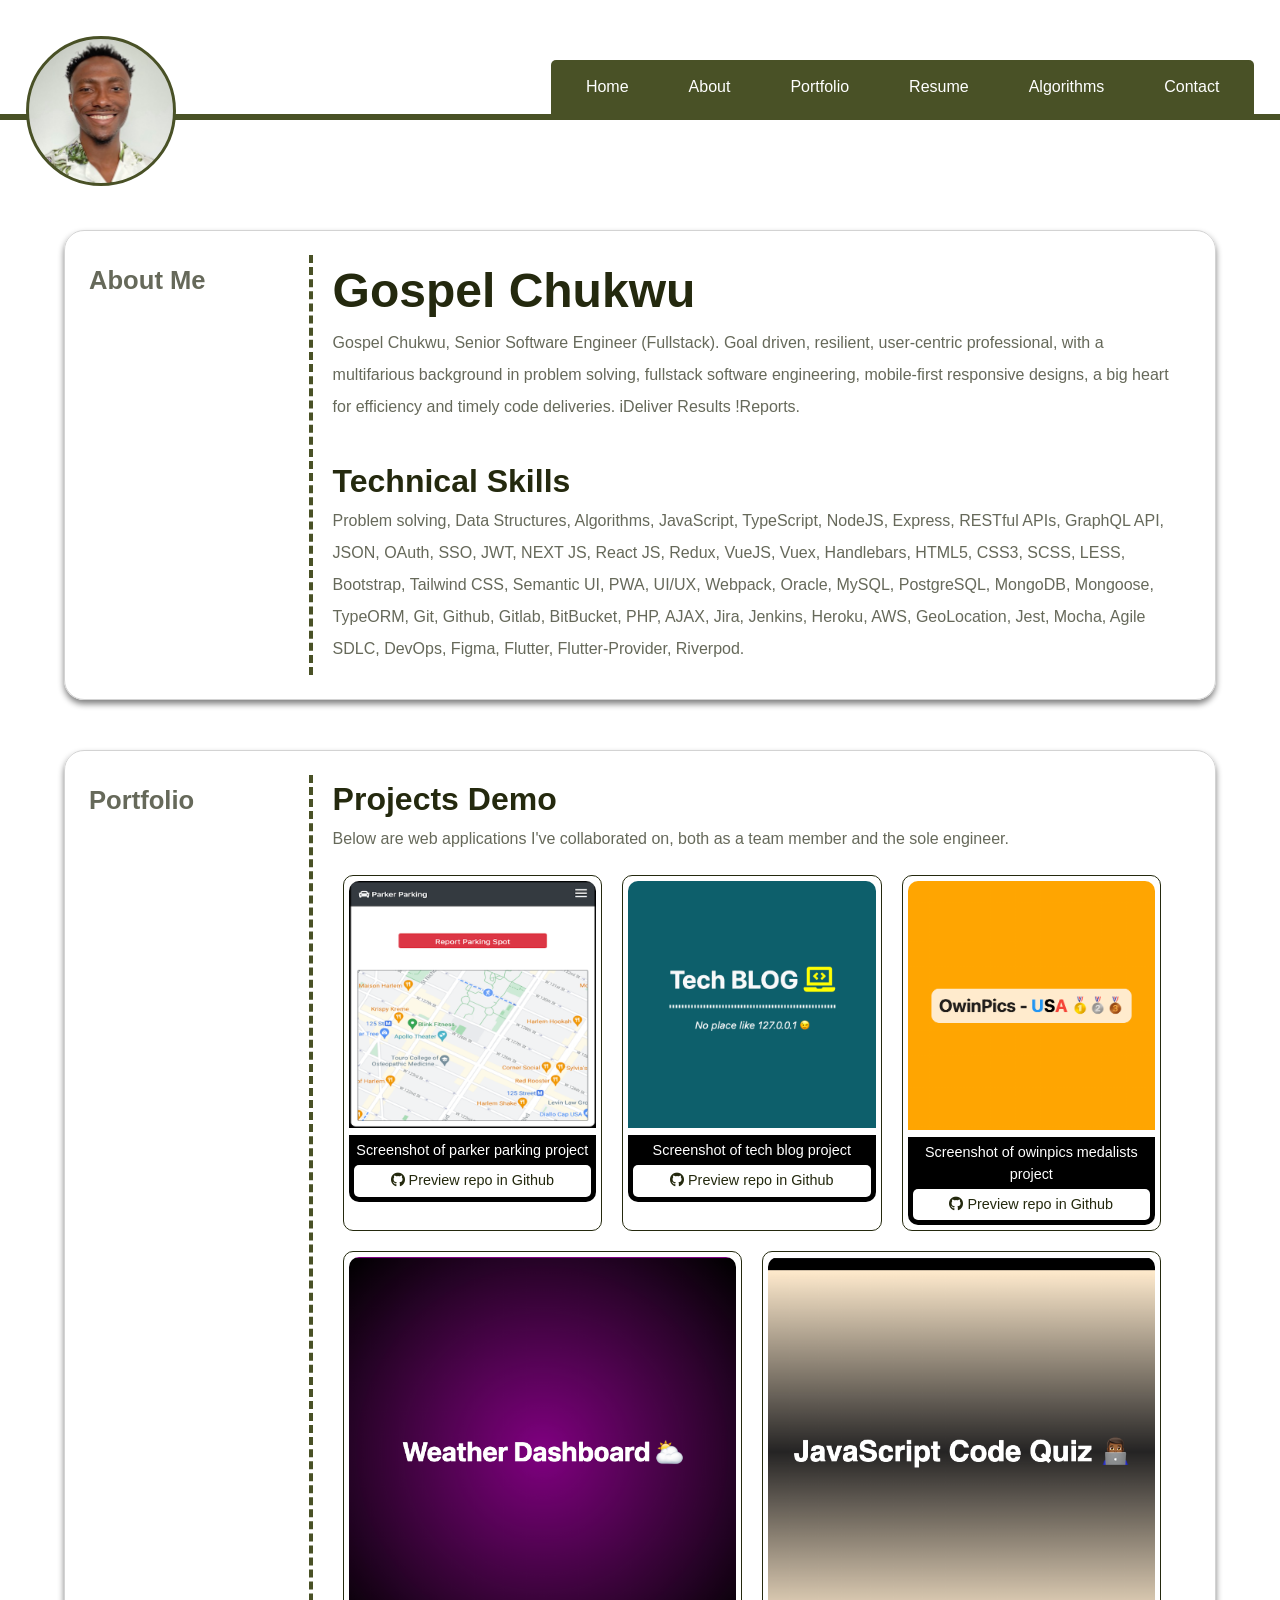
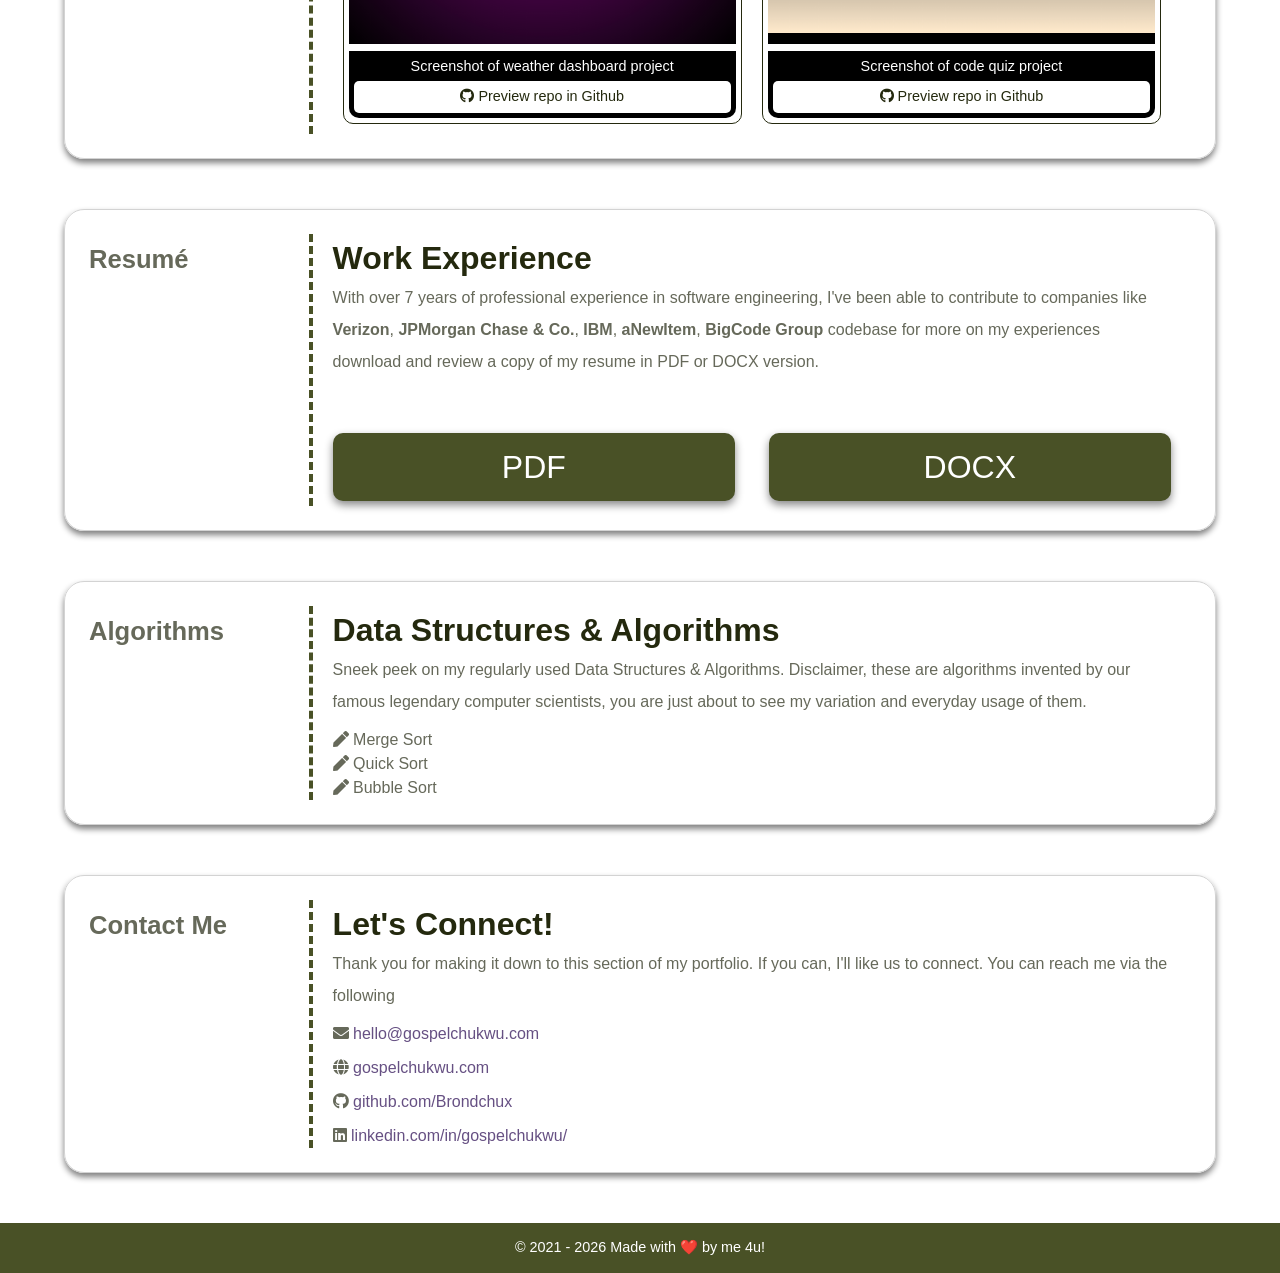
<file: index.html>
<!DOCTYPE html>
<html lang="en">

<head>
	<meta charset="UTF-8" />
	<meta http-equiv="X-UA-Compatible" content="IE=edge" />
	<meta name="viewport" content="width=device-width, initial-scale=1.0" />
	<title>Gospel Chukwu Portfolio - iDeliver Results !Reports</title>
	<!-- Import Style Sheets -->
	<link rel="shortcut icon" href="assets/images/favicon.ico" type="image/x-icon" />
	<link rel="stylesheet" href="assets/css/reset.css" />
	<link rel="stylesheet" href="https://pro.fontawesome.com/releases/v5.10.0/css/all.css"
		integrity="sha384-AYmEC3Yw5cVb3ZcuHtOA93w35dYTsvhLPVnYs9eStHfGJvOvKxVfELGroGkvsg+p" crossorigin="anonymous" />
	<link rel="stylesheet" href="assets/css/style.css" />
</head>

<body>
	<!-- Header Section -->
	<header>
		<a href="#" class="home-tab">
			<div title="Gospel Chukwu, July 2021"></div>
		</a>
		<nav>
			<ul>
				<li><a href="#" class="home-tab">Home</a></li>
				<li><a href="#about-me">About</a></li>
				<li><a href="#portfolio">Portfolio</a></li>
				<li><a href="#resume">Resume</a></li>
				<li><a href="#algorithms">Algorithms</a></li>
				<li><a href="#contact-me">Contact</a></li>
			</ul>
		</nav>
	</header>

	<!-- Main Section -->
	<main>
		<!-- About Me Section -->
		<section id="about-me">
			<div class="article-heading">
				<h3>About Me</h3>
			</div>
			<div class="article-content">
				<article>
					<h1>Gospel Chukwu</h1>
					<p>
						Gospel Chukwu, Senior Software Engineer (Fullstack). Goal driven, resilient, user-centric
						professional, with a multifarious background in problem
						solving, fullstack software engineering, mobile-first responsive designs, a big heart for
						efficiency and timely code deliveries. iDeliver Results !Reports.
					</p>
					<br />
					<h2>Technical Skills</h2>
					<p>
						Problem solving, Data Structures, Algorithms, JavaScript, TypeScript, NodeJS, Express, RESTful
						APIs, GraphQL API, JSON, OAuth, SSO, JWT, NEXT JS, React JS, Redux, VueJS, Vuex, Handlebars,
						HTML5, CSS3, SCSS, LESS, Bootstrap, Tailwind CSS, Semantic UI, PWA, UI/UX, Webpack, Oracle,
						MySQL, PostgreSQL, MongoDB, Mongoose, TypeORM, Git, Github, Gitlab, BitBucket, PHP, AJAX, Jira,
						Jenkins, Heroku, AWS, GeoLocation, Jest, Mocha, Agile SDLC, DevOps, Figma, Flutter,
						Flutter-Provider, Riverpod.
					</p>
				</article>
			</div>
		</section>

		<!-- Portfolio Section -->
		<section id="portfolio">
			<div class="article-heading">
				<h3>Portfolio</h3>
			</div>
			<div class="article-content">
				<article>
					<h2>Projects Demo</h2>
					<p>
						Below are web applications I've collaborated on, both as a team
						member and the sole engineer.
					</p>
					<!-- Screenshots of past projects -->
					<div id="portfolio-images">
						<figure data-recent="recent-project">
							<a href="https://parker-live.herokuapp.com/" target="_blank">
								<img src="assets/images/parker-app.png"
									alt="portfolio screenshot of parker parking application" />
								<figcaption>
									Screenshot of parker parking project<br />
									<div>
										<a href="https://github.com/zanamama/parker" target="_blank"><i
												class="fab fa-github"></i> Preview repo in Github</a>
									</div>
								</figcaption>
							</a>
						</figure>
						<figure>
							<a href="https://live-hw12-tech-blog.herokuapp.com/" target="_blank">
								<img src="assets/images/tech-blog.png"
									alt="portfolio screenshot of technology blog application" />
								<figcaption>
									Screenshot of tech blog project<br />
									<div>
										<a href="https://github.com/Brondchux/hw12-tech-blog" target="_blank"><i
												class="fab fa-github"></i> Preview repo in Github</a>
									</div>
								</figcaption>
							</a>
						</figure>
						<figure>
							<a href="https://csalhab.github.io/olympics-usa-medals-and-medalist-news/" target="_blank">
								<img src="assets/images/owinpics-medalists.png"
									alt="portfolio screenshot of owinpics-medalists application" />
								<figcaption>
									Screenshot of owinpics medalists project <br />
									<div>
										<a href="https://github.com/csalhab/olympics-usa-medals-and-medalist-news"
											target="_blank"><i class="fab fa-github"></i> Preview repo in Github</a>
									</div>
								</figcaption>
							</a>
						</figure>
						<figure>
							<a href="https://brondchux.github.io/hw6-weather-dashboard/" target="_blank">
								<img src="assets/images/weather-dashboard.png"
									alt="portfolio screenshot of weather-dashboard application" />
								<figcaption>
									Screenshot of weather dashboard project
									<div>
										<a href="https://github.com/Brondchux/hw6-weather-dashboard" target="_blank"><i
												class="fab fa-github"></i> Preview repo in Github</a>
									</div>
								</figcaption>
							</a>
						</figure>
						<figure>
							<a href="https://brondchux.github.io/hw4-code-quiz/" target="_blank">
								<img src="assets/images/code-quiz.png"
									alt="portfolio screenshot of code-quiz web application" />
								<figcaption>
									Screenshot of code quiz project
									<div>
										<a href="https://github.com/Brondchux/hw4-code-quiz" target="_blank"><i
												class="fab fa-github"></i> Preview repo in Github</a>
									</div>
								</figcaption>
							</a>
						</figure>
					</div>
				</article>
			</div>
		</section>

		<!-- Resume Section -->
		<section id="resume">
			<div class="article-heading">
				<h3>Resumé</h3>
			</div>
			<div class="article-content">
				<article>
					<h2>Work Experience</h2>
					<p>
						With over 7 years of professional experience in software engineering, I've been
						able to contribute to companies like
						<a href="https://www.verizon.com/" class="bold">Verizon</a>, <a href="https://www.chase.com/"
							class="bold">JPMorgan Chase & Co.</a>, <a href="https://www.ibm.com/" class="bold">IBM</a>,
						<a href="https://www.anewitem.com/" class="bold">aNewItem</a>,
						<a href="https://bigcode.com.ng/" class="bold">BigCode Group</a> codebase
						for more on my experiences download and review a copy of my resume
						in PDF or DOCX version.
					</p>
					<div class="resume-buttons">
						<a href="assets/docs/Gospel_Chukwu_Resume_and_Cover_2025.pdf">PDF</a>
						<a href="assets/docs/Gospel_Chukwu_Resume_and_Cover_2025.docx">DOCX</a>
					</div>
				</article>
			</div>
		</section>

		<!-- Algorithms Section -->
		<section id="algorithms">
			<div class="article-heading">
				<h3>Algorithms</h3>
			</div>
			<div class="article-content">
				<article>
					<h2>Data Structures & Algorithms</h2>
					<p>
						Sneek peek on my regularly used Data Structures & Algorithms. Disclaimer, these are algorithms
						invented by our famous legendary computer scientists, you are just about to see my variation and
						everyday usage of them.
					</p>
					<ul>
						<li>
							<i class="fas fa-pen"></i>
							<a href="assets/algorithms/merge-sort.html">Merge Sort</a>
						</li>
						<li>
							<i class="fas fa-pen"></i>
							<a href="assets/algorithms/quick-sort.html">Quick Sort</a>
						</li>
						<li>
							<i class="fas fa-pen"></i>
							<a href="assets/algorithms/bubble-sort.html">Bubble Sort</a>
						</li>
					</ul>
				</article>
			</div>
		</section>

		<!-- Contact Me Section -->
		<section id="contact-me">
			<div class="article-heading">
				<h3>Contact Me</h3>
			</div>
			<div class="article-content">
				<article>
					<h2>Let's Connect!</h2>
					<p>
						Thank you for making it down to this section of my portfolio. If
						you can, I'll like us to connect. You can reach me via the
						following
					</p>
					<ul>
						<li>
							<i class="fas fa-envelope"></i>
							<a href="mailto:hello@gospelchukwu.com">hello@gospelchukwu.com</a>
						</li>
						<li>
							<i class="fas fa-globe"></i>
							<a href="https://gospelchukwu.com/" target="_blank">gospelchukwu.com</a>
						</li>
						<li>
							<i class="fab fa-github"></i>
							<a href="https://github.com/Brondchux" target="_blank">github.com/Brondchux</a>
						</li>
						<li>
							<i class="fab fa-linkedin"></i>
							<a href="https://www.linkedin.com/in/gospelchukwu/"
								target="_blank">linkedin.com/in/gospelchukwu/</a>
						</li>
					</ul>
				</article>
			</div>
		</section>
	</main>

	<!-- Footer Section -->
	<footer>
		<span>&copy; <span id="currentYear"></span> Made with ❤️ by
			<span title="Gospel Chukwu">me</span> 4u!</span>
	</footer>

	<!-- Import JavaScript -->
	<script src="assets/js/index.js"></script>
</body>

</html>
</file>
<file: assets/css/style.css>
/* highest priority global variable declartions */
:root {
	--white-color: #ffffff;
	--green-color: #495126;
	--grey-color: #888888;
	--purple-color: #665083;
	--blackish-green: #24290e;
	--whitish-green: #66695a;
	--black-color: #000000;
}

/* next highest global styles declaration */
* {
	/* border: 1px solid var(--purple-color); */
	line-height: 1.5;
}

body {
	font-size: 16px;
	font-family: Verdana, Geneva, Tahoma, sans-serif;
	color: var(--whitish-green);
}

a {
	/* ensures no underline and browsers default blue color appears on our links */
	text-decoration: none;
	color: inherit;
}

/* lower priority - stylings directly related to our index page */

/* header section styling */
header {
	display: flex;
	justify-content: space-between;
	flex-wrap: wrap;
	background-color: var(--white-color);
	border-bottom: 6px solid var(--green-color);
	position: relative;
	min-height: 120px;
}

header>a>div {
	flex: 1;
	margin: 2%;
	border: 3px solid var(--green-color);
	border-radius: 50%;
	width: 150px;
	min-height: 150px;
	background-image: url("../images/gospel-chukwu.jpg");
	background-repeat: no-repeat;
	background-size: cover;
	background-position: center;
	position: absolute;
	left: 0;
	top: 10px;
}

header>nav {
	/* take up the remaining space by setting flex-grow as 1 */
	flex: 4;
	display: flex;
	flex-direction: column;
	align-items: flex-end;
	justify-content: flex-end;
	margin-right: 2%;
}

header>nav>ul {
	display: flex;
	flex-wrap: wrap;
	border-radius: 5px 5px 0 0;
	padding: 5px;
	justify-content: space-between;
	background-color: var(--green-color);
}

header>nav>ul>li {
	display: inline;
}

header>nav>ul>li>a {
	background-color: var(--green-color);
	display: block;
	padding: 10px 30px;
	color: var(--white-color);
}

header>nav>ul>li>a:hover {
	background-color: var(--white-color);
	color: var(--green-color);
	border-radius: 5px 5px 0 0;
}

/* main section styling */
main {
	margin-top: 110px;
	max-width: 1200px;
	margin-left: auto;
	margin-right: auto;
}

main section {
	display: flex;
	flex-wrap: wrap;
	min-height: 20vh;
	padding: 2%;
	border: 1px solid lightgrey;
	border-radius: 20px;
	box-shadow: 0px 4px 6px 0px grey;
	margin: 0 2% 50px 2%;
}

.bold {
	font-weight: 600;
}

.resume-buttons {
	margin-top: 50px;
	display: flex;
	justify-content: space-between;
}

.resume-buttons a,
.resume-buttons a:active,
.resume-buttons a:focus,
.resume-buttons a:hover {
	text-align: center;
	color: var(--white-color);
	background-color: var(--green-color);
	padding: 10px 0;
	width: 48%;
	border-radius: 10px;
	border: 0;
	box-shadow: 0px 4px 8px var(--grey-color);
	margin: 5px 0;
	font-size: 2rem;
}

.article-heading {
	flex: 1;
	border-right: 4px dashed var(--green-color);
}

.article-heading h3 {
	font-size: 1.6rem;
	line-height: 2;
}

.article-content {
	flex: 4;
}

.article-content article {
	padding-right: 20px;
	padding-left: 20px;
}

.article-content article h1 {
	padding-top: 0;
	font-size: 3rem;
	color: var(--blackish-green);
}

.article-content article h2 {
	font-size: 2rem;
	color: var(--blackish-green);
}

.article-content article p {
	line-height: 2;
	margin-bottom: 10px;
}

#portfolio-images {
	display: flex;
	flex-wrap: wrap;
}

#portfolio-images figure[data-recent] {
	flex: 1 1 200px;
}

#portfolio-images figure {
	flex: 1 1 200px;
	border: 1px solid var(--blackish-green);
	padding: 5px;
	margin: 10px;
	border-radius: 10px;
}

#portfolio-images figure img {
	width: 100%;
	border-radius: 10px 10px 0 0;
}

#portfolio-images figure figcaption {
	text-align: center;
	font-size: 0.9rem;
	padding: 5px;
	background-color: var(--black-color);
	color: var(--white-color);
	border-radius: 0 0 10px 10px;
}

#portfolio-images figure figcaption a {
	display: block;
}

#contact-me ul li {
	margin-top: 10px;
}

#contact-me ul li a {
	color: var(--purple-color);
}

figcaption div {
	background-color: var(--white-color);
	padding: 5px;
	border-radius: 5px;
	color: var(--blackish-green);
	margin-top: 3px;
}

/* footer stylings here */
footer {
	margin-top: 50px;
	display: flex;
	justify-content: center;
	align-items: center;
	min-height: 50px;
	background-color: var(--green-color);
	color: var(--white-color);
}

footer span {
	font-size: 0.9rem;
}

/* media query for screens below 760px */
@media screen and (max-width: 760px) {
	.article-content article h1 {
		font-size: 2rem;
		border-bottom: 2px dotted var(--green-color);
		text-align: center;
		padding-bottom: 5px;
		margin-bottom: 10px;
	}

	.article-content article h2 {
		font-size: 1.6rem;
		border-bottom: 2px dotted var(--green-color);
		text-align: center;
		padding-bottom: 5px;
		margin-bottom: 10px;
	}

	.article-content article p {
		text-align: center;
	}

	/* change the header flex direction to column instead of row */
	header {
		flex-direction: column;
		align-items: center;
		min-height: 200px;
	}

	header>div {
		position: relative;
		top: 0;
	}

	header>nav {
		margin-right: 0;
	}

	header>nav>ul>li {
		width: 100%;
		text-align: center;
	}

	/* reduce the margin top for our main section */
	main {
		margin-top: 30px;
	}

	/* hide every article heading - there's really no need for it on mobile */
	.article-heading {
		display: none;
	}

	/* center contact me details */
	#contact-me ul li {
		text-align: center;
	}
}
</file>
